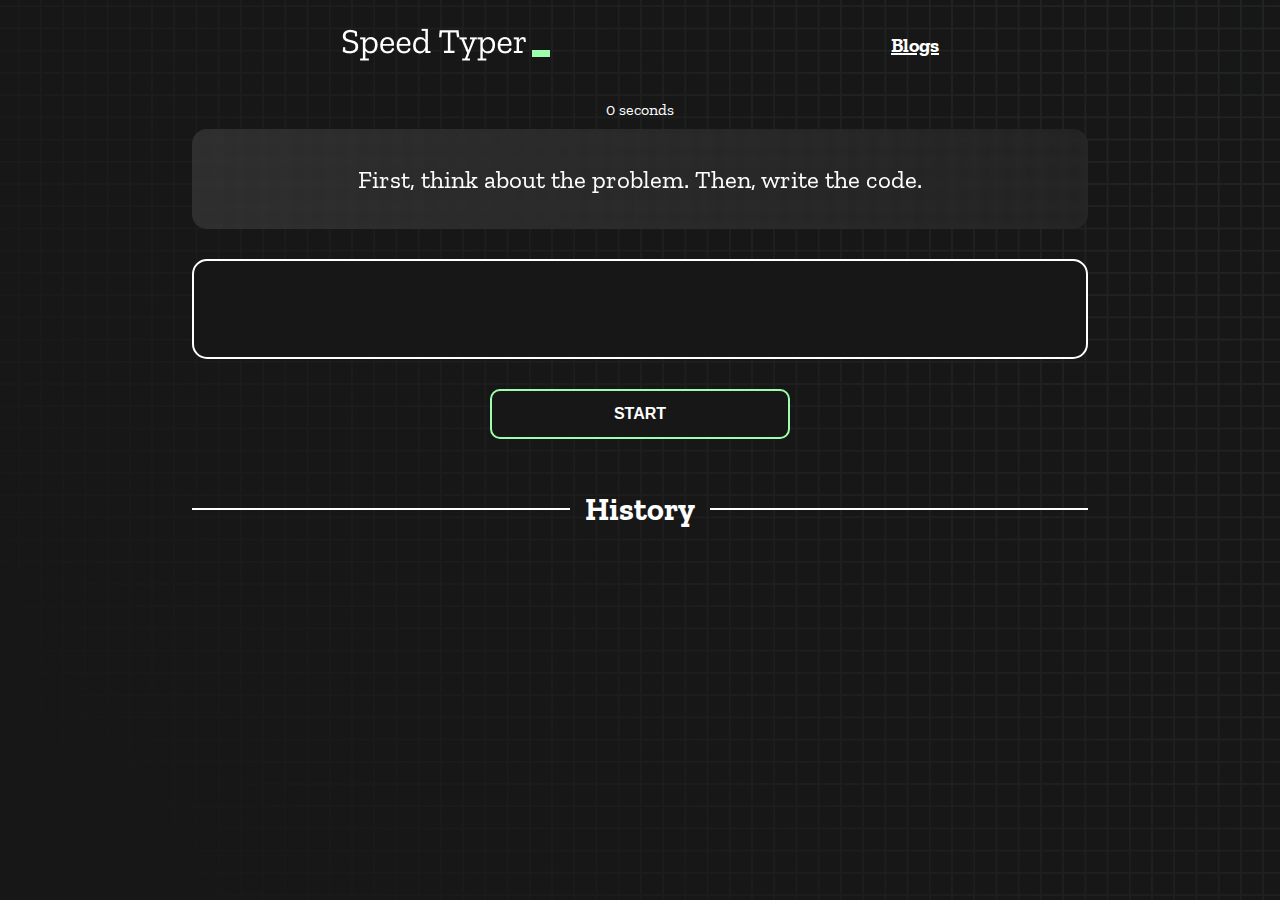
<file: index.html>
<!DOCTYPE html>
<html lang="en">
  <head>
    <meta charset="UTF-8" />
    <meta http-equiv="X-UA-Compatible" content="IE=edge" />
    <meta name="viewport" content="width=device-width, initial-scale=1.0" />
    <title>Speed Monster</title>
    <link rel="stylesheet" href="styles.css" />
    <link rel="preconnect" href="https://fonts.googleapis.com" />
    <link rel="preconnect" href="https://fonts.gstatic.com" crossorigin />
    <link
      href="https://fonts.googleapis.com/css2?family=Zilla+Slab:wght@300;400;500&display=swap"
      rel="stylesheet"
    />
  </head>
  <body>
    <div class="menu">
      <h1 class="title"><img src="./logo.png" /></h1>
      <a href="blog.html" target="_blank">Blogs</a>
    </div>
    <div id="show-time">0 seconds</div>

    <div class="box-container">
      <div id="question"></div>

      <div id="display" class="inactive"></div>

      <div class="buttons">
        <button id="starts">START</button>
      </div>

      <div class="divider-container">
        <div class="line"></div>
        <h1 class="title2">History</h1>
        <div class="line"></div>
      </div>
      <div id="histories"></div>
    </div>

    <div id="countdown"></div>
    <div id="modal-background" class="hidden"></div>
    <div id="result" class="hidden"></div>

    <script src="./history.js"></script>
    <script src="./script.js"></script>
  </body>
</html>
</file>
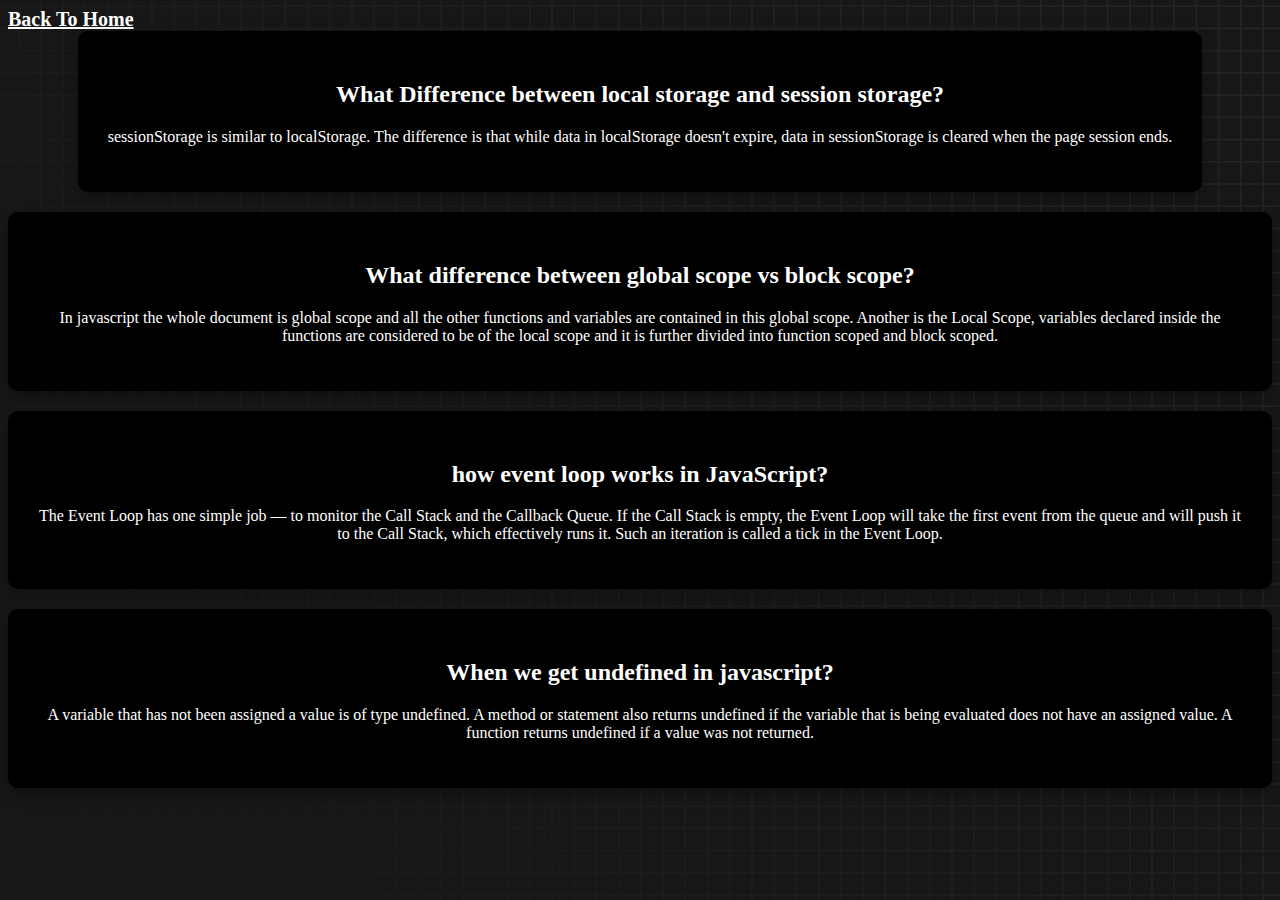
<file: blog.html>
<!DOCTYPE html>
<html lang="en">
  <head>
    <meta charset="UTF-8" />
    <meta http-equiv="X-UA-Compatible" content="IE=edge" />
    <meta name="viewport" content="width=device-width, initial-scale=1.0" />
    <link rel="stylesheet" href="blog.css" />
    <title>QNA</title>
  </head>
  <body>
    <a href="index.html" target="_blank">Back To Home</a>
    <div class="questions">
      <div class="question">
        <h2>What Difference between local storage and session storage?</h2>
        <p>
          sessionStorage is similar to localStorage. The difference is that
          while data in localStorage doesn't expire, data in sessionStorage is
          cleared when the page session ends.
        </p>
      </div>
      <div class="question">
        <h2>What difference between global scope vs block scope?</h2>
        <p>
          In javascript the whole document is global scope and all the other
          functions and variables are contained in this global scope. Another is
          the Local Scope, variables declared inside the functions are
          considered to be of the local scope and it is further divided into
          function scoped and block scoped.
        </p>
      </div>
      <div class="question">
        <h2>how event loop works in JavaScript?</h2>
        <p>
          The Event Loop has one simple job — to monitor the Call Stack and the
          Callback Queue. If the Call Stack is empty, the Event Loop will take
          the first event from the queue and will push it to the Call Stack,
          which effectively runs it. Such an iteration is called a tick in the
          Event Loop.
        </p>
      </div>
      <div class="question">
        <h2>When we get undefined in javascript?</h2>
        <p>
          A variable that has not been assigned a value is of type undefined. A
          method or statement also returns undefined if the variable that is
          being evaluated does not have an assigned value. A function returns
          undefined if a value was not returned.
        </p>
      </div>
    </div>
  </body>
</html>
</file>
<file: styles.css>
* {
  padding: 0;
  margin: 0;
  box-sizing: border-box;
}

body {
  background-image: url("./bg.png");
  background-size: cover;
  background-position: left top;
  font-family: "Zilla Slab", serif;
}
.menu {
  display: flex;
  justify-content: space-evenly;
  align-items: center;
  cursor: pointer;
}
.menu a {
  color: white;
  font-weight: bold;
  font-size: 20px;
}
.box-container {
  width: 70%;
  margin: 0 auto;
}

#question {
  height: 100px;
  display: flex;
  align-items: center;
  justify-content: center;
  color: white;
  font-size: 25px;
  border-radius: 15px;
  background: rgb(255, 255, 255);
  background: linear-gradient(
    92.49deg,
    rgba(255, 255, 255, 0.1) 0.18%,
    rgba(255, 255, 255, 0.05) 99.85%
  );
  backdrop-filter: blur(5px);
  margin-bottom: 30px;
}

#display {
  height: 100px;
  display: flex;
  flex-wrap: wrap;
  align-items: center;
  padding-left: 5rem;
  color: white;
  font-size: 32px;
  background-color: #171717;
  border: 2px solid #9dffad;
  border-radius: 15px;
}

#countdown {
  position: fixed;
  height: 100vh;
  width: 100vw;
  background-color: rgba(0, 0, 0, 0.8);
  top: 0;
  left: 0;
  display: flex;
  align-items: center;
  justify-content: center;
  font-size: 3rem;
  color: white;
  display: none;
}
#result {
  position: fixed;
  top: 50%;
  left: 50%;
  transform: translate(-50%, -50%);
  height: 250px;
  width: 400px;
  background-color: #171717;
  border-radius: 15px;
  border: 2px solid #9dffad;
  color: white;
  text-align: center;
  padding: 2rem;
}
#show-time {
  text-align: center;
  color: white;
  margin: 10px 0;
}

.green {
  color: #9dffad;
}
.red {
  color: #eb6565;
}
.bold {
  font-weight: 700;
}
.inactive {
  border: 2px solid white !important;
}
.hidden {
  display: none;
}
.title {
  text-align: center;
  color: white;
  margin: 20px 0;
}

.divider-container {
  height: 80px;
  display: flex;
  justify-content: center;
  align-items: center;
  gap: 15px;
  margin: 0 auto;
}

.line {
  height: 2px;
  background: white;
  width: 100%;
}

.title2 {
  color: white;
  display: block;
}

.buttons {
  display: flex;
  justify-content: center;
  margin: 30px 0;
}
button {
  padding: 10px 20px;
  border: none;
  font-size: 16px;
  font-weight: bold;
  width: 300px;
  height: 50px;
  color: white;
  background-color: #171717;
  border-radius: 10px;
  border: 2px solid #9dffad;
  cursor: pointer;
}

#histories {
  display: grid;
  grid-template-columns: repeat(3, 1fr);
  grid-gap: 20px;
}

.card {
  width: 100%;
  height: 200px;
  display: flex;
  flex-wrap: wrap;
  align-items: center;
  padding: 20px 30px;
  color: white;
  border-radius: 15px;
  background: rgb(255, 255, 255);
  background: linear-gradient(
    92.49deg,
    rgba(255, 255, 255, 0.1) 0.18%,
    rgba(255, 255, 255, 0.05) 99.85%
  );
  backdrop-filter: blur(5px);
  margin-bottom: 30px;
}

#modal-background {
  background: rgb(255, 255, 255);
  background: linear-gradient(
    92.49deg,
    rgba(255, 255, 255, 0.1) 0.18%,
    rgba(255, 255, 255, 0.05) 99.85%
  );
  backdrop-filter: blur(5px);
  height: 100vh;
  width: 100%;
  position: fixed;
  top: 0;
}

@media only screen and (max-width: 700px) {
  .box-container {
    padding: 0 20px;
    width: 100%;
  }

  #histories {
    grid-template-columns: repeat(1, 1fr);
    grid-gap: 0;
  }
}
</file>
<file: blog.css>
body {
  background-image: url("./bg.png");
  background-size: cover;
  background-position: left top;
  font-family: "Zilla Slab", serif;
  color: white;
}
a {
  color: white;
  font-weight: bold;
  font-size: 20px;
}
.questions {
  display: grid;
  grid-template-columns: repeat(1, 1fr);
  align-items: center;
  grid-gap: 20px;
}
.question {
  margin: auto;
  text-align: center;
  background: black;
  padding: 30px;
  box-shadow: rgba(0, 0, 0, 0.35) 0px 5px 15px;
  border-radius: 10px;
}
</file>
